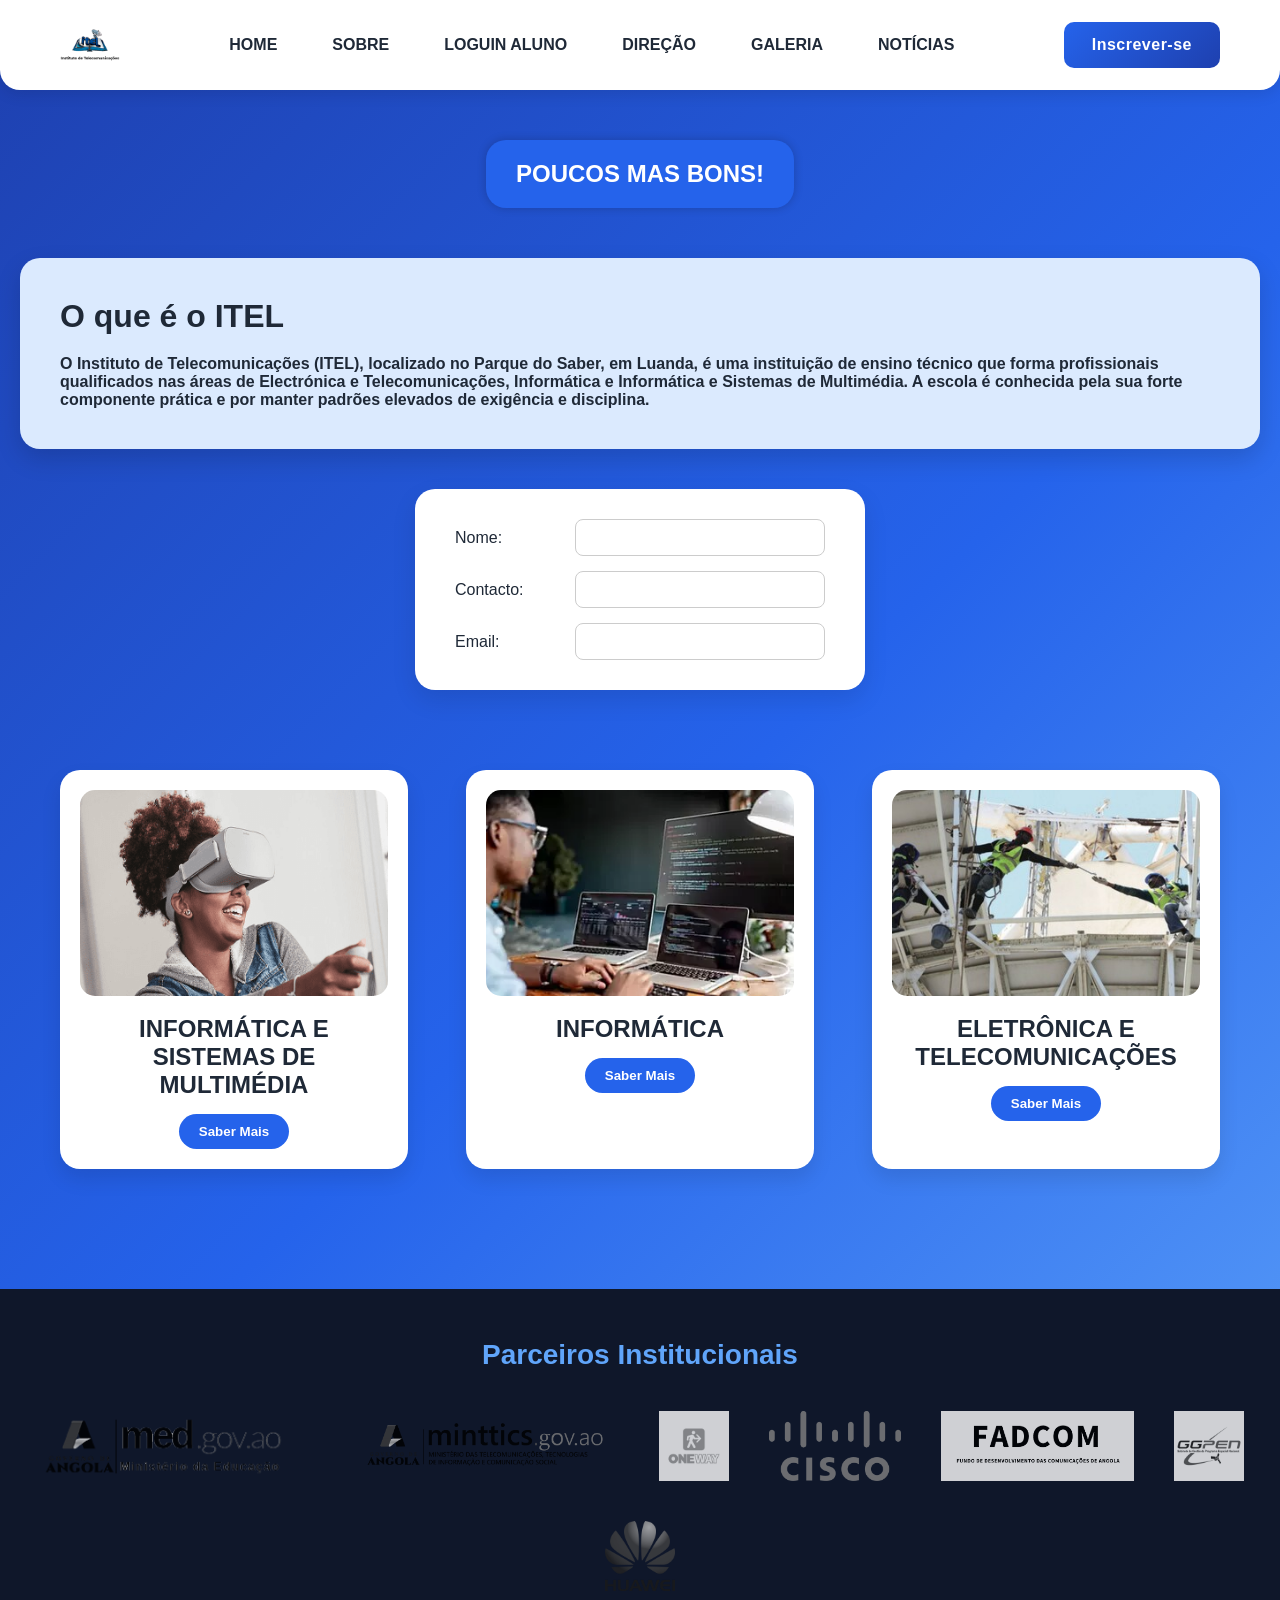
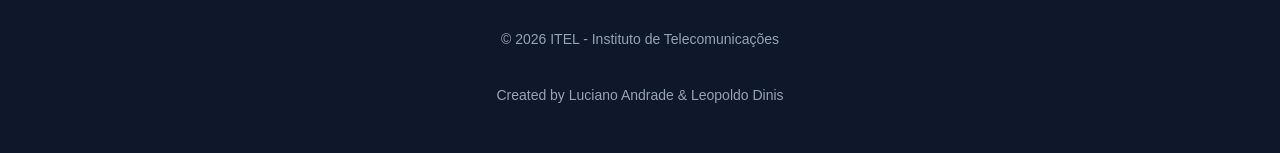
<file: index.html>
<!DOCTYPE html>
<html lang="pt-br">

<head>
    <meta charset="UTF-8">
    <link rel="shortcut icon" href="img/colorido.png" type="image/x-icon">
    <meta name="viewport" content="width=device-width, initial-scale=1.0">
    <link rel="stylesheet" href="css/style.css">
    <title>ITEL</title>
</head>

<body>

    <header>
        <img src="img/colorido.png" alt="???">
        <ul>
            <li class="listHeader">
                <a href="index.html">HOME</a>
                <a href="sobre.html">SOBRE</a>
                <a href="aluno.html">LOGUIN ALUNO</a>
                <a href="directores.html">DIREÇÃO</a>
                <a href="galeria.html">GALERIA</a>
                <a href="noticias.html">NOTÍCIAS</a>
            </li>
        </ul>

        <a href="inscricao.html" class="btn-inscrever">Inscrever-se</a>
    </header>
    <section classe="cadastro">

        <div class="inst">
            <h1>POUCOS MAS BONS!</h1>
        </div>

        <div class="sobre">
            <h1>O que é o ITEL
                <P>
                <h4>O Instituto de Telecomunicações (ITEL), localizado no Parque do Saber, em Luanda, é uma instituição
                    de ensino técnico que forma profissionais qualificados nas áreas de Electrónica e Telecomunicações,
                    Informática e Informática e Sistemas de Multimédia. A escola é conhecida pela sua forte componente prática e por manter padrões elevados
                    de exigência e disciplina.</h4>
                </P>
            </h1>
        </div>
        <div class="formulari">
            
            <form action="">
                <label for="">Nome: </label>
                <input type="text">

                <label for="">Contacto: </label>
                <input type="number">

                <label for="">Email: </label>
                <input type="email">

            </form>
        </div>

    </section>
    <section class="cursos">
        <div class="mult">
            <img src="img/multimedia.png" alt="">
            <div>
                <h2>INFORMÁTICA E SISTEMAS DE MULTIMÉDIA</h2>
            </div>
            <div>
                <button>Saber Mais</button>
            </div>
        </div>
        <div class="info">
            <img src="img/informatica.jpg" alt="">
            <div>
                <h2>INFORMÁTICA</h2>
            </div>
            <div>
                <button>Saber Mais</button>
            </div>
        </div>
        <div class="tele">
            <img src="img/electronica.png" alt="">
            <div>
                <h2>ELETRÔNICA E TELECOMUNICAÇÕES</h2>
            </div>
            <div>
                <button>Saber Mais</button>
            </div>
        </div>
    </section>
    <footer class="footer-parceiros">

        <h2>Parceiros Institucionais</h2>

        <div class="parceiros">

            <img src="img/med.png" alt="Ministério da Educação">
            <img src="img/minttics.png" alt="MINTTICS">
            <img src="img/oneway.png" alt="Oneway">
            <img src="img/cisco.png" alt="Cisco">
            <img src="img/fadcom.png" alt="FADCOM">
            <img src="img/ggpen.png" alt="GGPEN">
            <img src="img/huawei.png" alt="Huawei">

        </div>

        <p class="copyright">
            © 2026 ITEL - Instituto de Telecomunicações
        </p>
        <p class="copyright">
            Created by Luciano Andrade & Leopoldo Dinis
        </p>

    </footer>
</body>

</html>
</file>
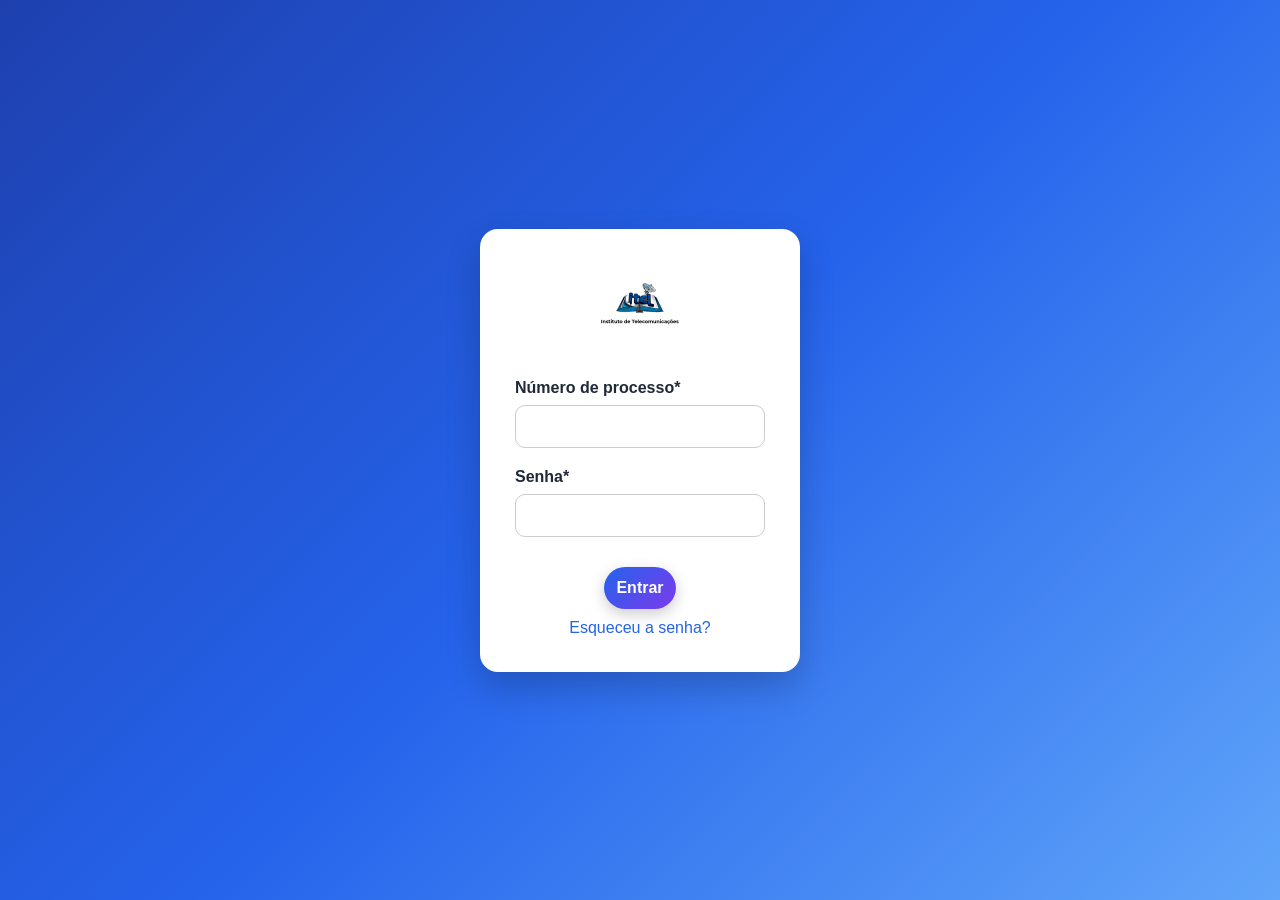
<file: aluno.html>
<!DOCTYPE html>
<html lang="pt-br">

<head>
    <meta charset="UTF-8">
    <link rel="shortcut icon" href="img/colorido.png" type="image/x-icon">
    <meta name="viewport" content="width=device-width, initial-scale=1.0">
    <link rel="stylesheet" href="css/sessao.css">
    <title>ITEL-LOGUIN</title>
</head>
<body>


    <form action="" id="form">
        <img src="img/colorido.png" class="logo">
        <div class="nome">
            <label for="nome">Número de processo*</label>
            <input type="text" id="nome" required>
        </div>

        <div class="senha">
            <label for="senha">Senha*</label>
            <input type="password" id="senha" required>
        </div>
        <nav class="abaixo">
            <button type="submit" onclick="">Entrar</button>
            <a href="email.html">Esqueceu a senha?</a>
        </nav>
    </form>
</body>

</html>
</file>
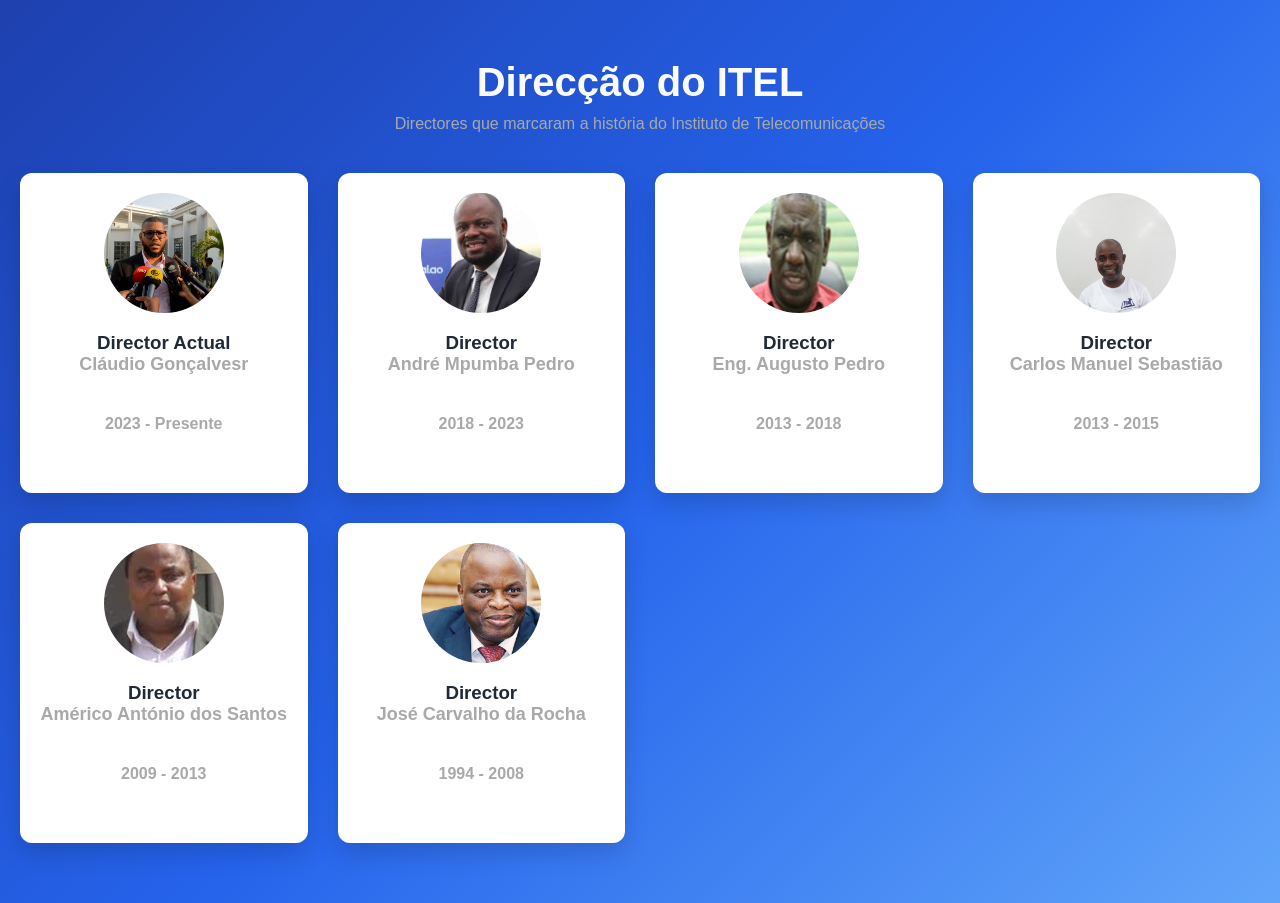
<file: directores.html>
<!DOCTYPE html>
<html lang="pt">

<head>
    <meta charset="UTF-8">
    <link rel="shortcut icon" href="img/colorido.png" type="image/x-icon">
    <meta name="viewport" content="width=device-width, initial-scale=1.0">
    <link rel="stylesheet" href="css/style.css">
    <title>ITEL-DIRECTORES</title>
</head>

<body>

    <section class="directores">

        <h1>Direcção do ITEL</h1>
        <p>Directores que marcaram a história do Instituto de Telecomunicações</p>

        <div class="directores-grid">

            <div class="director-card">
                <img src="img/1ef88102-693b-4fc5-add9-b7bd42ee49b4_1985634908649806807b4d0.jpeg" alt="Director Atual">
                <h3>Director Actual</h3>
                <p class="nome">Cláudio Gonçalvesr</p>
                <p class="periodo">2023 - Presente</p>
            </div>

            <div class="director-card">
                <img src="img/Andre-Mpumba-Pedro-Director-Geral-do-Infosi-.jpg" alt="Director">
                <h3>Director</h3>
                <p class="nome">André Mpumba Pedro</p>
                <p class="periodo">2018 - 2023</p>
            </div>

            <div class="director-card">
                <img src="img/5.jpg" alt="Director">
                <h3>Director</h3>
                <p class="nome">Eng. Augusto Pedro</p>
                <p class="periodo">2013 - 2018</p>
            </div>

            <div class="director-card">
                <img src="img/unnamed.jpg   " alt="Director">
                <h3>Director</h3>
                <p class="nome">Carlos Manuel Sebastião</p>
                <p class="periodo">2013 - 2015</p>
            </div>

            <div class="director-card">
                <img src="img/3.jpg" alt="Director">
                <h3>Director</h3>
                <p class="nome">Américo António dos Santos</p>
                <p class="periodo">2009 - 2013</p>
            </div>

            <div class="director-card">
                <img src="img/Jose-Carvalho-da-Rocha-governador-do-Uige.jpg" alt="Director">
                <h3>Director</h3>
                <p class="nome">José Carvalho da Rocha</p>
                <p class="periodo">1994 - 2008</p>
            </div>

        </div>

    </section>

</body>

</html>
</file>
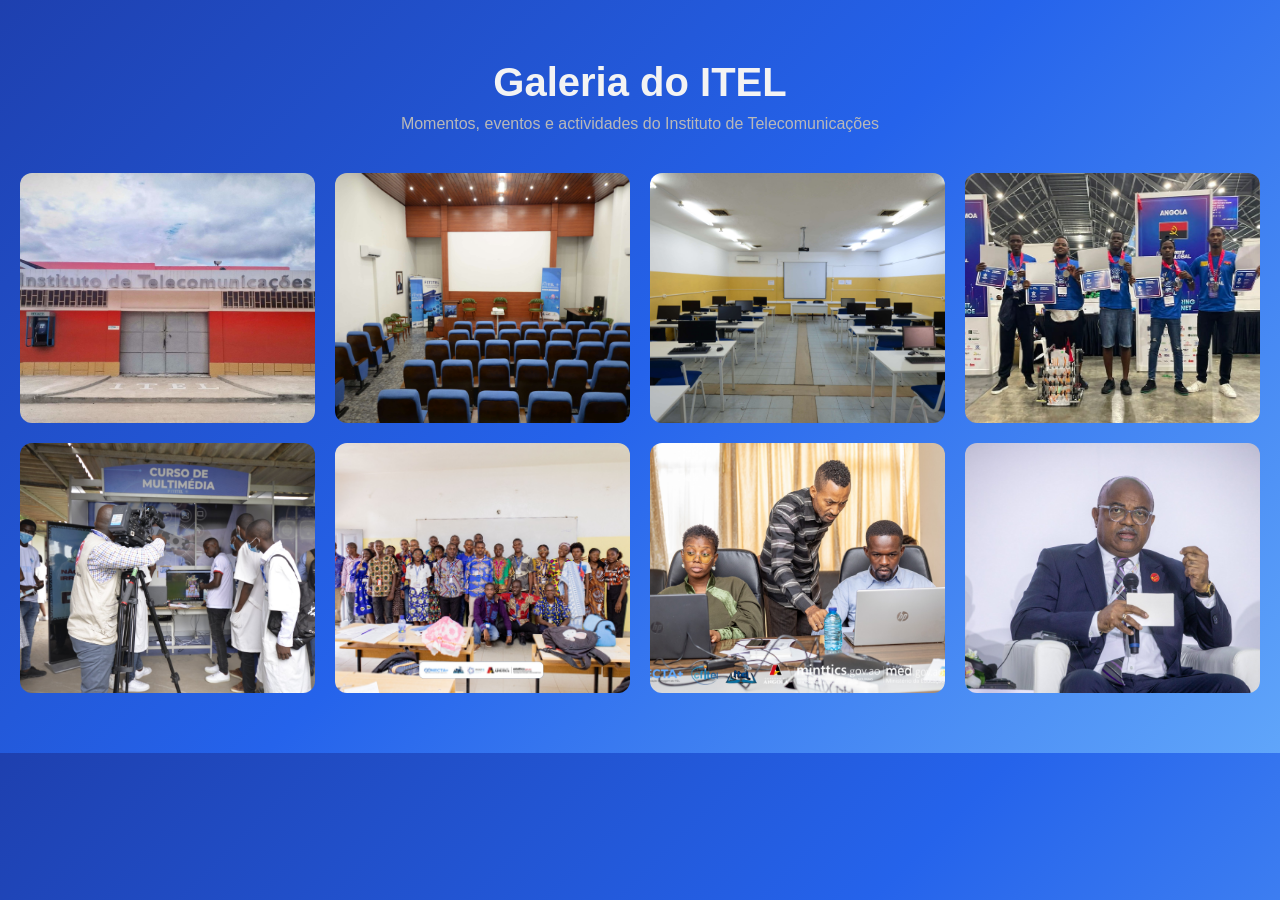
<file: galeria.html>
<!DOCTYPE html>
<html lang="pt">
<head>
    <meta charset="UTF-8">
    <link rel="shortcut icon" href="img/colorido.png" type="image/x-icon">
    <meta name="viewport" content="width=device-width, initial-scale=1.0">
    <link rel="stylesheet" href="css/style.css">
    <title>ITEL-GALERIA</title>
</head>
<body>
    <section class="galeria">

    <h1>Galeria do ITEL</h1>
    <p>Momentos, eventos e actividades do Instituto de Telecomunicações</p>

    <div class="galeria-grid">

        <img src="img/00-2048x1365-1.jpeg" alt="Evento ITEL">
        <img src="img/02.jpeg" alt="Laboratório">
        <img src="img/Instalacoes.jpeg" alt="Aula prática">
        <img src="img/PROG2.jpg" alt="Estudantes">
        <img src="img/FITITEL1.jpg" alt="Equipamentos">
        <img src="img/AFRICA.jpeg" alt="Programação">
        <img src="img/Tec.jpg" alt="Programação">
        <img src="img/1764452134_692b67260ebe9.jpg" alt="Programação">

    </div>

</section>
</body>
</html>
</file>
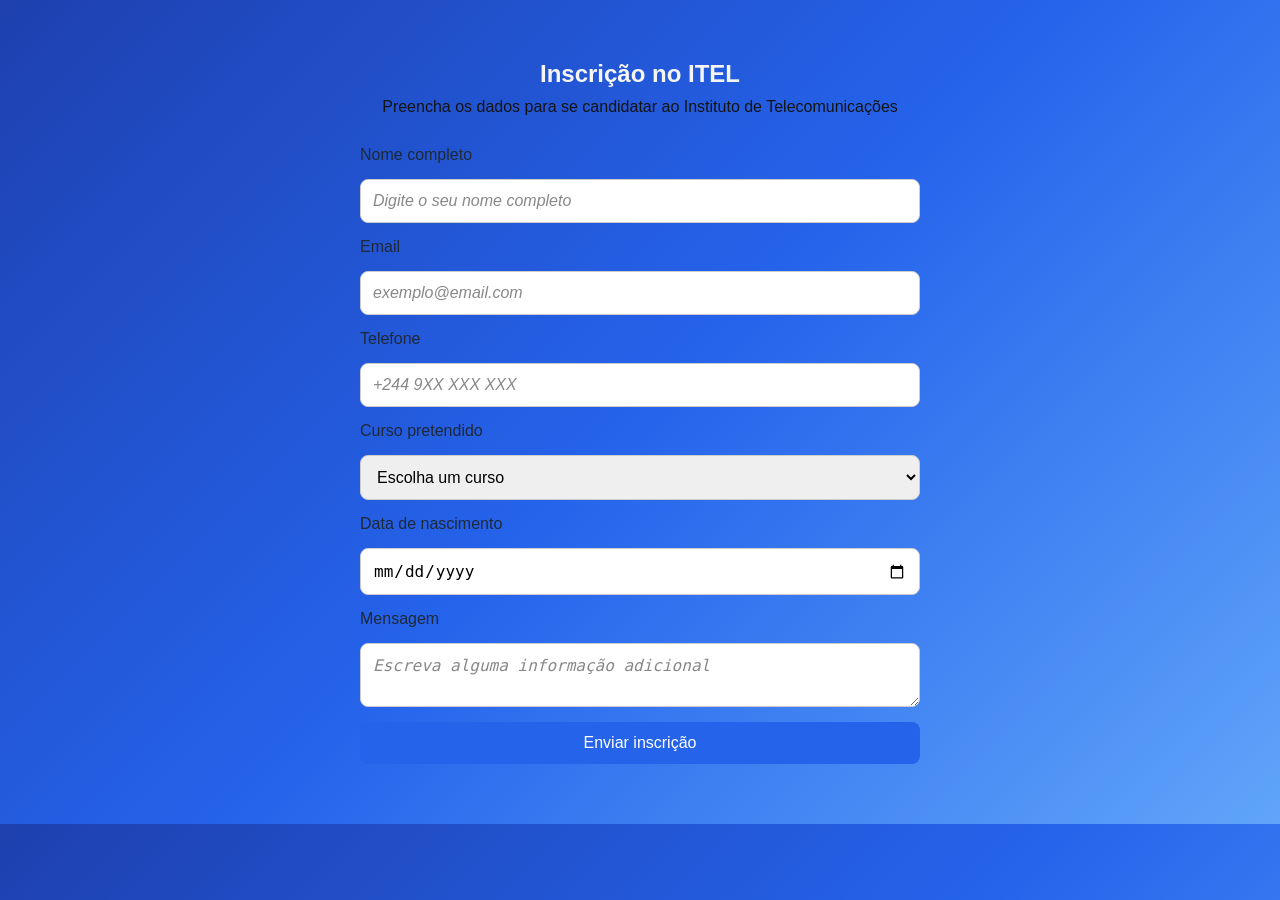
<file: inscricao.html>
<!DOCTYPE html>
<html lang="pt">

<head>
    <meta charset="UTF-8">
    <link rel="shortcut icon" href="img/colorido.png" type="image/x-icon">
    <meta name="viewport" content="width=device-width, initial-scale=1.0">
    <link rel="stylesheet" href="css/style.css">
    <title>ITEL-INSCRIÇÃO</title>
</head>

<body>

    <section class="inscricao">

        <h1>Inscrição no ITEL</h1>
        <p>Preencha os dados para se candidatar ao Instituto de Telecomunicações</p>

        <form class="form-inscricao">

            <label for="nome">Nome completo</label>
            <input id="nome" type="text" placeholder="Digite o seu nome completo">

            <label for="email">Email</label>
            <input id="email" type="email" placeholder="exemplo@email.com">

            <label for="telefone">Telefone</label>
            <input id="telefone" type="tel" placeholder="+244 9XX XXX XXX">

            <label for="curso">Curso pretendido</label>
            <select id="curso">
                <option value="">Escolha um curso</option>
                <option>Informática</option>
                <option>Telecomunicações</option>
                <option>Electrónica</option>
            </select>

            <label for="data">Data de nascimento</label>
            <input id="data" type="date">

            <label for="mensagem">Mensagem</label>
            <textarea id="mensagem" placeholder="Escreva alguma informação adicional"></textarea>

            <button type="submit">Enviar inscrição</button>

        </form>

    </section>

</body>

</html>
</file>
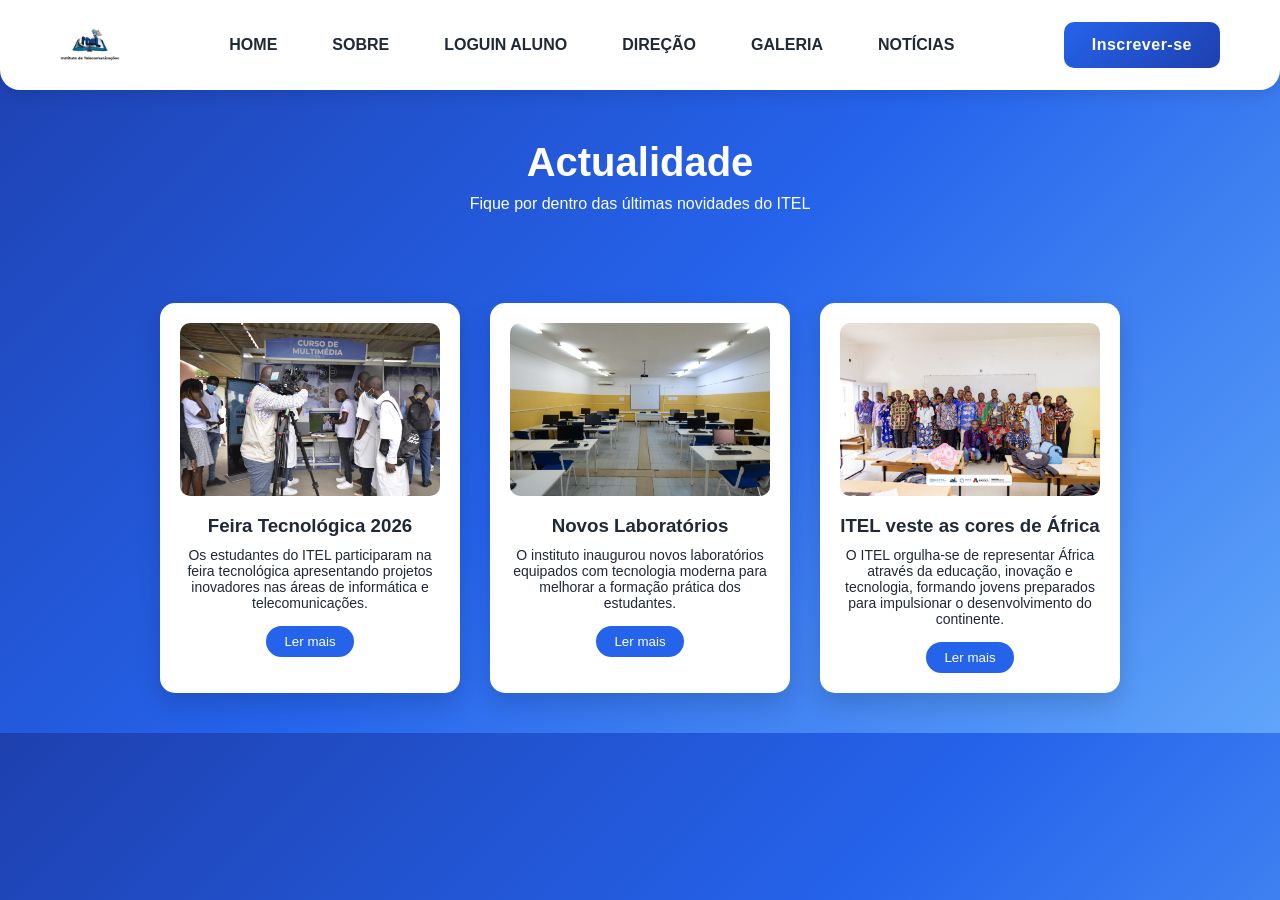
<file: noticias.html>
<!DOCTYPE html>
<html lang="pt-br">

<head>
    <meta charset="UTF-8">
    <link rel="shortcut icon" href="img/colorido.png" type="image/x-icon">
    <meta name="viewport" content="width=device-width, initial-scale=1.0">
    <link rel="stylesheet" href="css/style.css">
    <title>ITEL</title>
</head>

<body>

   <header>
        <img src="img/colorido.png" alt="???">
        <ul>
            <li class="listHeader">
                <a href="index.html">HOME</a>
                <a href="sobre.html">SOBRE</a>
                <a href="aluno.html">LOGUIN ALUNO</a>
                <a href="directores.html">DIREÇÃO</a>
                <a href="galeria.html">GALERIA</a>
                <a href="noticias.html">NOTÍCIAS</a>
            </li>
        </ul>

        <a href="inscricao.html" class="btn-inscrever">Inscrever-se</a>
    </header>

    <section class="tituloPagina">

        <h1>Actualidade</h1>
        <p>Fique por dentro das últimas novidades do ITEL</p>

    </section>

    <section class="noticias">

        <div class="cardNoticia">

            <img src="img/FITITEL1.jpg">

            <h3>Feira Tecnológica 2026</h3>

            <p>
                Os estudantes do ITEL participaram na feira tecnológica
                apresentando projetos inovadores nas áreas de informática e telecomunicações.
            </p>

            <button>Ler mais</button>

        </div>


        <div class="cardNoticia">

            <img src="img/Instalacoes.jpeg">

            <h3>Novos Laboratórios</h3>

            <p>
                O instituto inaugurou novos laboratórios equipados com
                tecnologia moderna para melhorar a formação prática dos estudantes.
            </p>

            <button>Ler mais</button>

        </div>


        <div class="cardNoticia">
            <img src="img/AFRICA.jpeg" alt="">
            <h3>ITEL veste as cores de África</h3>
            <p>
                O ITEL orgulha-se de representar África através da educação,
                inovação e tecnologia, formando jovens preparados para
                impulsionar o desenvolvimento do continente.
            </p> 

            <button>Ler mais</button>

        </div>

    </section>

</body>

</html>
</file>
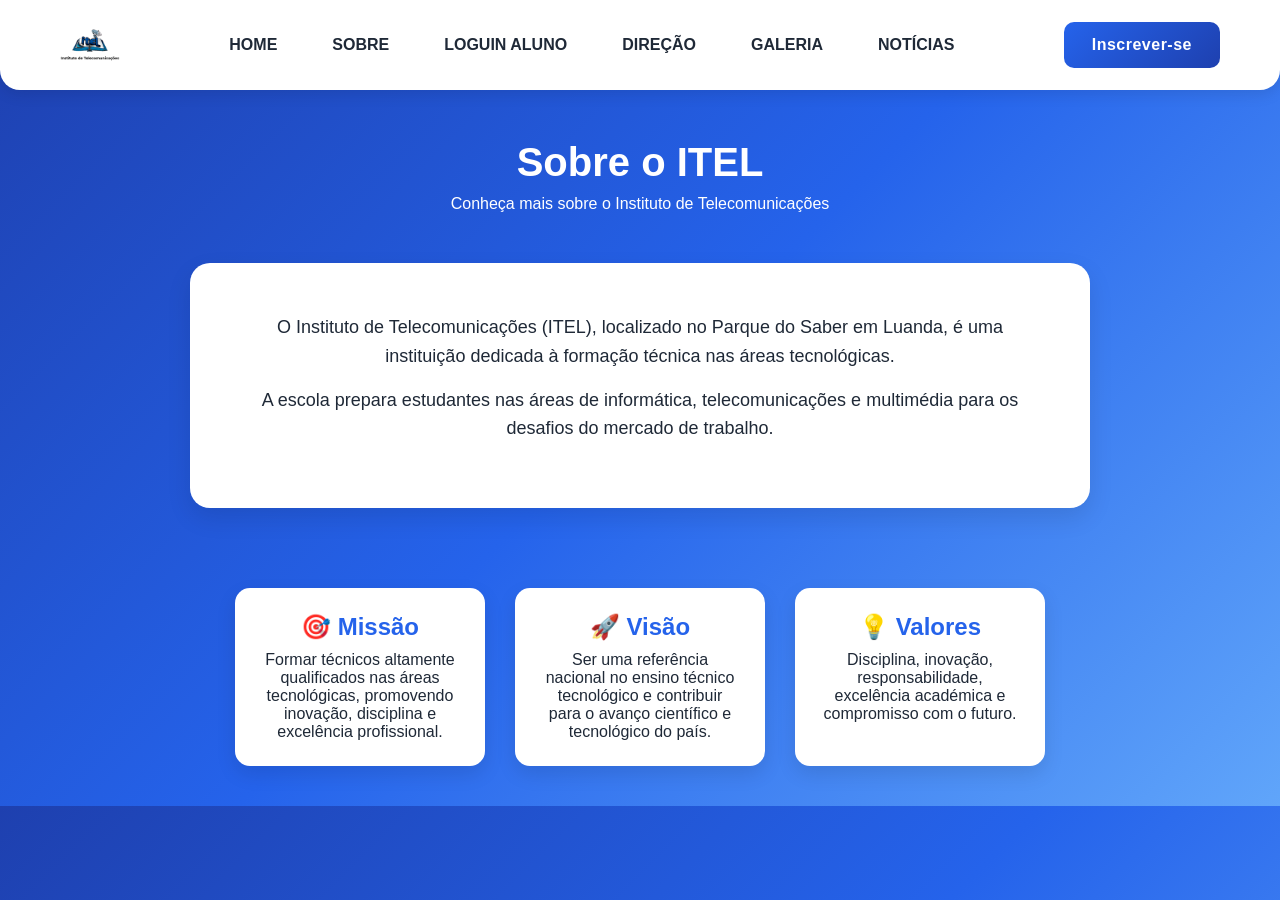
<file: sobre.html>
<!DOCTYPE html>
<html lang="pt-br">

<head>
    <meta charset="UTF-8">
    <link rel="shortcut icon" href="img/colorido.png" type="image/x-icon">
    <meta name="viewport" content="width=device-width, initial-scale=1.0">
    <link rel="stylesheet" href="css/style.css">
    <title>ITEL-SOBRE</title>
</head>

<body>

   <header>
        <img src="img/colorido.png" alt="???">
        <ul>
            <li class="listHeader">
                <a href="index.html">HOME</a>
                <a href="sobre.html">SOBRE</a>
                <a href="aluno.html">LOGUIN ALUNO</a>
                <a href="directores.html">DIREÇÃO</a>
                <a href="galeria.html">GALERIA</a>
                <a href="noticias.html">NOTÍCIAS</a>
            </li>
        </ul>

        <a href="inscricao.html" class="btn-inscrever">Inscrever-se</a>
    </header>

    <section class="tituloPagina">

        <h1>Sobre o ITEL</h1>
        <p>Conheça mais sobre o Instituto de Telecomunicações</p>

    </section>


    <section class="sobrePagina">

        <p>
            O Instituto de Telecomunicações (ITEL), localizado no Parque do Saber em Luanda,
            é uma instituição dedicada à formação técnica nas áreas tecnológicas.
        </p>

        <p>
            A escola prepara estudantes nas áreas de informática,
            telecomunicações e multimédia para os desafios do mercado de trabalho.
        </p>

    </section>

    <section class="valores">

        <div class="cardSobre">

            <h2>🎯 Missão</h2>

            <p>
                Formar técnicos altamente qualificados nas áreas tecnológicas,
                promovendo inovação, disciplina e excelência profissional.
            </p>

        </div>

        <div class="cardSobre">

            <h2>🚀 Visão</h2>

            <p>
                Ser uma referência nacional no ensino técnico tecnológico
                e contribuir para o avanço científico e tecnológico do país.
            </p>

        </div>

        <div class="cardSobre">

            <h2>💡 Valores</h2>

            <p>
                Disciplina, inovação, responsabilidade, excelência
                académica e compromisso com o futuro.
            </p>

        </div>

    </section>

</body>

</html>
</file>
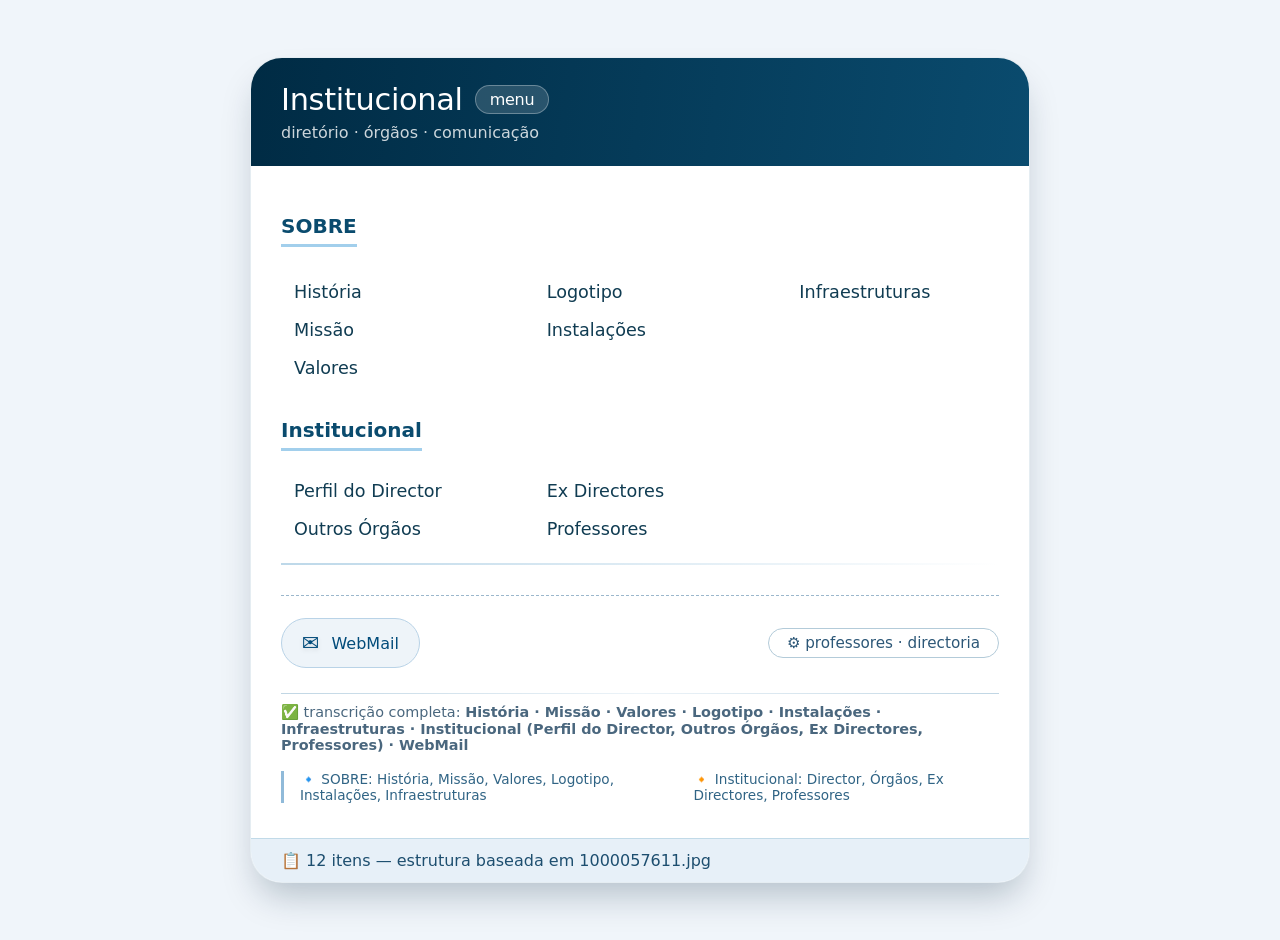
<file: ITEL_SITE/sobre.html>
<!DOCTYPE html>
<html lang="pt">
<head>
    <meta charset="UTF-8">
    <meta name="viewport" content="width=device-width, initial-scale=1.0">
    <title>Institucional · menu estrutural</title>
    <style>
        * {
            margin: 0;
            padding: 0;
            box-sizing: border-box;
        }
        body {
            background: #f0f5fa;
            font-family: 'Segoe UI', Roboto, system-ui, sans-serif;
            display: flex;
            justify-content: center;
            align-items: center;
            min-height: 100vh;
            margin: 20px;
        }
        .card {
            max-width: 780px;
            width: 100%;
            background: white;
            border-radius: 32px;
            box-shadow: 0 20px 35px -8px rgba(0, 35, 60, 0.25);
            overflow: hidden;
            border: 1px solid rgba(0, 80, 130, 0.1);
        }
        .header {
            background: linear-gradient(98deg, #002b44 0%, #0a4b6e 100%);
            padding: 24px 30px;
            color: white;
        }
        .header h1 {
            font-weight: 500;
            font-size: 1.9rem;
            letter-spacing: -0.3px;
            display: flex;
            align-items: center;
            gap: 12px;
        }
        .header h1 span {
            background: rgba(255,255,255,0.15);
            font-size: 1rem;
            padding: 4px 14px;
            border-radius: 40px;
            font-weight: 400;
            border: 1px solid rgba(255,255,255,0.3);
        }
        .conteudo {
            padding: 28px 30px 35px;
        }
        .bloco {
            display: flex;
            flex-wrap: wrap;
            gap: 28px 40px;
            justify-content: space-between;
        }
        .coluna {
            flex: 1 1 200px;
            min-width: 180px;
        }
        .categoria {
            font-weight: 600;
            font-size: 1.25rem;
            color: #0a4b6e;
            border-bottom: 3px solid #a2cfec;
            padding-bottom: 6px;
            margin: 20px 0 14px 0;
            display: inline-block;
        }
        .categoria.secundaria {
            margin-top: 10px;
            border-bottom-color: #cadee9;
            color: #1f5a7a;
        }
        .lista {
            list-style: none;
            display: flex;
            flex-direction: column;
            gap: 10px;
        }
        .lista li {
            font-size: 1.1rem;
            padding: 6px 0 2px 10px;
            border-left: 3px solid transparent;
            transition: 0.2s;
            color: #103c52;
        }
        .lista li:hover {
            border-left-color: #0077be;
            background: #e6f2fa;
            padding-left: 16px;
            border-radius: 0 8px 8px 0;
        }
        .separador-linha {
            height: 2px;
            background: linear-gradient(to right, #bdd8e9, transparent);
            margin: 22px 0 10px 0;
        }
        .linha-final {
            margin: 30px 0 8px 0;
            border-top: 1px dashed #9bb7cc;
            padding-top: 22px;
            display: flex;
            flex-wrap: wrap;
            justify-content: space-between;
            align-items: center;
        }
        .item-destacado {
            background: #eef4f9;
            padding: 12px 20px;
            border-radius: 60px;
            display: inline-flex;
            align-items: center;
            gap: 12px;
            font-weight: 500;
            color: #004b7a;
            border: 1px solid #b9d3e7;
        }
        .item-destacado::before {
            content: "✉️";
            font-size: 1.3rem;
            filter: drop-shadow(0 2px 2px rgba(0,0,0,0.1));
        }
        .badge-rodape {
            color: #2c5777;
            font-size: 0.95rem;
            background: white;
            padding: 5px 18px;
            border-radius: 40px;
            border: 1px solid #b3cbd9;
        }
        .texto-pequeno {
            font-size: 0.9rem;
            color: #4a677e;
            margin-top: 10px;
        }
        hr {
            border: none;
            height: 1px;
            background: linear-gradient(90deg, #c0d6e4, #ecf3f8, #c0d6e4);
        }
    </style>
</head>
<body>
<div class="card">
    <div class="header">
        <h1>
            Institucional 
            <span>menu</span>
        </h1>
        <p style="opacity:0.8; margin-top: 6px;">diretório · órgãos · comunicação</p>
    </div>

    <div class="conteudo">
        <!-- SECÇÃO SOBRE (com todas as subdivisões pedidas) -->
        <div style="margin-bottom: 15px;">
            <span class="categoria">SOBRE</span>
        </div>
        <div class="bloco">
            <!-- coluna 1: História, Missão, Valores -->
            <div class="coluna">
                <ul class="lista">
                    <li>História</li>
                    <li>Missão</li>
                    <li>Valores</li>
                </ul>
            </div>
            <!-- coluna 2: Logotipo, Instalações -->
            <div class="coluna">
                <ul class="lista">
                    <li>Logotipo</li>
                    <li>Instalações</li>
                </ul>
            </div>
            <!-- coluna 3: Infraestruturas (destacada) -->
            <div class="coluna">
                <ul class="lista">
                    <li>Infraestruturas</li>
                </ul>
            </div>
        </div>

        <!-- pequeno espaçador visual -->
        <div style="margin: 18px 0 8px;"></div>

        <!-- SECÇÃO INSTITUCIONAL (sub-itens específicos) -->
        <span class="categoria">Institucional</span>
        <div class="bloco" style="margin-top: 10px;">
            <div class="coluna">
                <ul class="lista">
                    <li>Perfil do Director</li>
                    <li>Outros Órgãos</li>
                </ul>
            </div>
            <div class="coluna">
                <ul class="lista">
                    <li>Ex Directores</li>
                    <li>Professores</li>
                </ul>
            </div>
            <!-- coluna extra para equilíbrio visual (não vazia) -->
            <div class="coluna">
                <ul class="lista">
                    <li style="opacity:0.6; font-style:italic; border-left-color:transparent;"> </li>
                </ul>
            </div>
        </div>

        <!-- separador temático -->
        <div class="separador-linha"></div>

        <!-- Área especial: WEBMAIL + elementos próximos (todo o conteúdo requisitado já foi listado, mas realçamos WebMail) -->
        <div class="linha-final">
            <div class="item-destacado">
                WebMail
            </div>
            <div class="badge-rodape">
                ⚙️ professores · directoria
            </div>
        </div>

        <!-- Nota de consistência: todos os itens do texto original foram transcritos.
             "História, Missão, Valores, Logotipo, Instalações, Infraestruturas, Institucional,
              Perfil do Director, Outros Órgãos, Ex Directores, Professores, WebMail" 
        -->
        <hr style="margin: 25px 0 10px;">
        <div class="texto-pequeno">
            ✅ transcrição completa: <strong>História · Missão · Valores · Logotipo · Instalações · Infraestruturas · Institucional (Perfil do Director, Outros Órgãos, Ex Directores, Professores) · WebMail</strong>
        </div>

        <!-- linha subtil com indicação de "SOBRE" e "Institucional" integrados -->
        <div style="display: flex; gap: 18px; margin-top: 18px; color: #306485; font-size: 0.85rem; border-left: 3px solid #90bad9; padding-left: 16px;">
            <span>🔹 SOBRE: História, Missão, Valores, Logotipo, Instalações, Infraestruturas</span>
            <span>🔸 Institucional: Director, Órgãos, Ex Directores, Professores</span>
        </div>
    </div>
    <!-- rodapé simples do card -->
    <div style="background: #e7f0f8; padding: 12px 30px; border-top: 1px solid #c1dae8; color: #1d4e6f;">
        <span style="display: flex; align-items: center; gap: 12px;">📋 12 itens — estrutura baseada em 1000057611.jpg</span>
    </div>
</div>
</body>
</html>
</file>
<file: css/style.css>
* {
    margin: 0;
    padding: 0;
    box-sizing: border-box;
}

ul {
    list-style: none;
}

body {
    font-family: 'Poppins', sans-serif;
    background: linear-gradient(135deg, #1E40AF, #2563EB, #60A5FA);
    color: #1F2937;
}



header {
    background: white;
    padding: 15px 60px;
    display: flex;
    justify-content: space-between;
    align-items: center;
    border-radius: 0 0 20px 20px;
    box-shadow: 0 4px 15px rgba(0, 0, 0, 0.1);

    position: sticky;
    top: 0;
    z-index: 1000;
}

header img {
    height: 60px;
}

.listHeader {
    list-style: none;
    display: flex;
    align-items: center;
    gap: 25px;
}

.listHeader a {
    text-decoration: none;
    margin: 0 15px;
    color: #1F2937;
    font-weight: 600;
    transition: 0.3s;
}

.listHeader a:hover {
    color: #2563EB;
}



.btn-inscricao {
    background: #2563EB;
    color: white;
    border: none;
    padding: 10px 22px;
    border-radius: 30px;
    cursor: pointer;
    font-weight: 600;
    transition: 0.3s;
}

.btn-inscricao:hover {
    background: #1E40AF;
    transform: scale(1.05);
}



.inst {
    margin: 50px 0;
    display: flex;
    justify-content: center;
}

.inst h1 {
    padding: 20px 30px;
    background: #2563EB;
    color: white;
    border-radius: 20px;
    box-shadow: 0 0 10px rgba(0, 0, 0, 0.2);
}



.sobre {
    background: #DBEAFE;
    padding: 40px;
    margin: 0 20px;
    border-radius: 20px;
    color: #1F2937;
    box-shadow: 0 10px 25px rgba(0, 0, 0, 0.15);
    margin-bottom: 40px;
}

.sobre h1 {
    font-size: 32px;
    margin-bottom: 20px;
}

.sobre p {
    line-height: 1.6;
    font-size: 18px;
}



.formulari {
    background: white;
    padding: 30px 40px;
    border-radius: 20px;
    box-shadow: 0 10px 25px rgba(0, 0, 0, 0.1);
    width: fit-content;
    margin: 40px auto;
}

.formulari form {
    display: grid;
    grid-template-columns: 100px 250px;
    gap: 15px 20px;
    align-items: center;
}

.formulari input {
    padding: 10px;
    border-radius: 8px;
    border: 1px solid #ccc;
    width: 100%;
    transition: 0.3s;
}

.formulari input:focus {
    border-color: #2563EB;
    outline: none;
    box-shadow: 0 0 5px rgba(37, 99, 235, 0.4);
}



.cursos {
    padding: 40px 60px;
    display: flex;
    justify-content: space-between;
    gap: 30px;
}

.mult,
.info,
.tele {
    background: white;
    border-radius: 20px;
    padding: 20px;
    width: 30%;
    box-shadow: 0 10px 20px rgba(0, 0, 0, 0.1);
    text-align: center;
    transition: 0.3s;
}

.footer-parceiros {
    margin-top: 80px;
    padding: 50px 20px;
    background: #0f172a;
    text-align: center;
    color: white;
}

.footer-parceiros h2 {
    margin-bottom: 40px;
    font-size: 28px;
    color: #60a5fa;
}

.parceiros {
    display: flex;
    justify-content: center;
    align-items: center;
    flex-wrap: wrap;
    gap: 40px;
}

.parceiros img {
    height: 70px;
    filter: grayscale(100%);
    opacity: 0.8;
    transition: 0.3s;
}

.parceiros img:hover {
    filter: grayscale(0%);
    opacity: 1;
    transform: scale(1.1);
}

.copyright {
    margin-top: 40px;
    font-size: 14px;
    color: #94a3b8;
}


.mult:hover,
.info:hover,
.tele:hover {
    transform: translateY(-8px);
    box-shadow: 0 10px 25px rgba(0, 0, 0, 0.2);
}

.mult img,
.info img,
.tele img {
    width: 100%;
    border-radius: 15px;
    margin-bottom: 15px;
}

.mult h2,
.info h2,
.tele h2 {
    margin-bottom: 15px;
}



.mult button,
.info button,
.tele button {
    background: #2563EB;
    color: white;
    border: none;
    padding: 10px 20px;
    border-radius: 20px;
    cursor: pointer;
    transition: 0.3s;
    font-weight: 600;
}

.mult button:hover,
.info button:hover,
.tele button:hover {
    background: #1E40AF;
}



.sobrePagina {
    background: white;
    margin: 40px auto;
    padding: 50px;
    border-radius: 20px;
    max-width: 900px;
    box-shadow: 0 10px 25px rgba(0, 0, 0, 0.1);
    text-align: center;
}

.sobrePagina h1 {
    color: #2563EB;
    margin-bottom: 20px;
}

.sobrePagina p {
    font-size: 18px;
    line-height: 1.6;
    margin-bottom: 15px;
}



.valores {
    display: flex;
    justify-content: center;
    gap: 30px;
    padding: 40px;
}

.cardSobre {
    background: white;
    padding: 25px;
    border-radius: 15px;
    width: 250px;
    text-align: center;
    box-shadow: 0 8px 20px rgba(0, 0, 0, 0.1);
    transition: 0.3s;
}

.cardSobre:hover {
    transform: translateY(-5px);
}

.cardSobre h2 {
    color: #2563EB;
    margin-bottom: 10px;
}



body {
    animation: intro 0.8s ease;
}

@keyframes intro {

    0% {
        opacity: 0;
        transform: translateY(-30px);
    }

    100% {
        opacity: 1;
        transform: translateY(0);
    }

}



.tituloPagina {
    text-align: center;
    margin: 50px 0;
    color: white;
}

.tituloPagina h1 {
    font-size: 40px;
    margin-bottom: 10px;
}



.noticias {
    display: flex;
    justify-content: center;
    gap: 30px;
    padding: 40px;
    flex-wrap: wrap;
}



.cardNoticia {
    background: white;
    width: 300px;
    padding: 20px;
    border-radius: 15px;
    box-shadow: 0 10px 25px rgba(0, 0, 0, 0.15);
    transition: 0.3s;
    text-align: center;
}

.cardNoticia:hover {
    transform: translateY(-8px);
}

.cardNoticia img {
    width: 100%;
    border-radius: 10px;
    margin-bottom: 15px;
}

.cardNoticia h3 {
    margin-bottom: 10px;
}

.cardNoticia p {
    font-size: 14px;
    margin-bottom: 15px;
}



.cardNoticia button {
    background: #2563EB;
    border: none;
    color: white;
    padding: 8px 18px;
    border-radius: 20px;
    cursor: pointer;
    transition: 0.3s;
}

.cardNoticia button:hover {
    background: #1E40AF;
}

.galeria {
    text-align: center;
    padding: 60px 20px;
}

.galeria h1 {
    font-size: 40px;
    color: #f3f3f3;
    margin-bottom: 10px;
}

.galeria p {
    color: #b9b9b9;
    margin-bottom: 40px;
}

.galeria-grid {
    display: grid;
    grid-template-columns: repeat(auto-fit, minmax(250px, 1fr));
    gap: 20px;
}

.galeria-grid img {
    width: 100%;
    height: 250px;
    object-fit: cover;
    border-radius: 12px;
    transition: 0.4s;
    cursor: pointer;
}

.galeria-grid img:hover {
    transform: scale(1.08);
    box-shadow: 0 10px 25px rgba(0, 0, 0, 0.3);
}

.directores {
    padding: 60px 20px;
    text-align: center;
}

.directores h1 {
    font-size: 40px;
    color: #fbfbfb;
    margin-bottom: 10px;
}

.directores p {
    color: #a9a9a9;
    margin-bottom: 40px;
}

.directores-grid {
    display: grid;
    grid-template-columns: repeat(auto-fit, minmax(250px, 1fr));
    gap: 30px;
}

.director-card {
    background: white;
    border-radius: 12px;
    padding: 20px;
    box-shadow: 0 10px 25px rgba(0, 0, 0, 0.15);
    transition: 0.3s;
}

.director-card:hover {
    transform: translateY(-5px);
}

.director-card img {
    width: 120px;
    height: 120px;
    border-radius: 50%;
    object-fit: cover;
    margin-bottom: 15px;
}

.nome {
    font-weight: bold;
    font-size: 18px;
}

.periodo {
    color: #2563eb;
    font-weight: 600;
}

.btn-inscrever {
    text-decoration: none;
    background: linear-gradient(135deg, #2563eb, #1e40af);
    color: white;
    padding: 14px 28px;
    border-radius: 10px;
    font-weight: bold;
    letter-spacing: 0.5px;
}

.inscricao {
    max-width: 600px;
    margin: auto;
    padding: 60px 20px;
}

.inscricao h1 {
    text-align: center;
    color: #f5f5f5;
    margin-bottom: 10px;
}

.inscricao p {
    text-align: center;
    margin-bottom: 30px;
    color: #141414;
}

.form-inscricao {
    display: flex;
    flex-direction: column;
    gap: 15px;
}

.form-inscricao input,
.form-inscricao select,
.form-inscricao textarea {
    padding: 10px;
    border-radius: 6px;
    border: 1px solid #ccc;
    font-size: 16px;
}

.form-inscricao button {
    background: #2563eb;
    color: white;
    padding: 12px;
    border: none;
    border-radius: 8px;
    font-size: 16px;
    cursor: pointer;
    transition: 0.3s;
}

.form-inscricao button:hover {
    background: #1d4ed8;
}

.form-inscricao input,
.form-inscricao select,
.form-inscricao textarea {

    padding: 12px;
    border-radius: 8px;
    border: 1px solid #ccc;
    font-size: 16px;
    transition: 0.3s;
    outline: none;

}

.form-inscricao input:focus,
.form-inscricao select:focus,
.form-inscricao textarea:focus {

    border-color: #2563eb;
    box-shadow: 0 0 5px rgba(37, 99, 235, 0.5);

}

::placeholder {
    color: #888;
    font-style: italic;
}
</file>
<file: css/sessao.css>
* {
    margin: 0;
    padding: 0;
    box-sizing: border-box;
}

body {
    font-family: 'Poppins', sans-serif;
    display: flex;
    align-items: center;
    justify-content: center;
    min-height: 100vh;
    background: linear-gradient(135deg, #1E40AF, #2563EB, #60A5FA);
}



form {
    width: 320px;
    background: white;
    padding: 35px;
    border-radius: 18px;
    box-shadow: 0 15px 35px rgba(0, 0, 0, 0.2);
    display: flex;
    flex-direction: column;
    gap: 20px;
    animation: entrada 0.8s ease;
}



.nome,
.senha {
    display: flex;
    flex-direction: column;
    gap: 8px;
}

label {
    font-weight: 600;
    color: #1F2937;
}

input {
    padding: 12px;
    border-radius: 10px;
    border: 1px solid #ccc;
    font-size: 15px;
    transition: 0.3s;
}


input:focus {
    outline: none;
    border-color: #2563EB;
    box-shadow: 0 0 6px rgba(37, 99, 235, 0.3);
}



button {
    margin-top: 10px;
    background: linear-gradient(135deg, #2563EB, #7C3AED);
    color: white;
    padding: 12px;
    border: none;
    border-radius: 30px;
    font-size: 16px;
    font-weight: 600;
    cursor: pointer;
    transition: 0.3s;
    box-shadow: 0 5px 15px rgba(0, 0, 0, 0.2);
}

button:hover {
    transform: translateY(-2px);
    box-shadow: 0 8px 18px rgba(0, 0, 0, 0.25);
}



.abaixo {
    display: flex;
    flex-direction: column;
    align-items: center;
    gap: 10px;
}

a {
    text-decoration: none;
    color: #2563EB;
    font-weight: 500;
    transition: 0.2s;
}

a:hover {
    color: #1E40AF;
}



@keyframes entrada {

    0% {
        opacity: 0;
        transform: translateY(-40px);
    }

    100% {
        opacity: 1;
        transform: translateY(0);
    }

}

.logo {
    width: 80px;
    margin: auto;
    display: block;
    margin-bottom: 15px;
}
</file>
